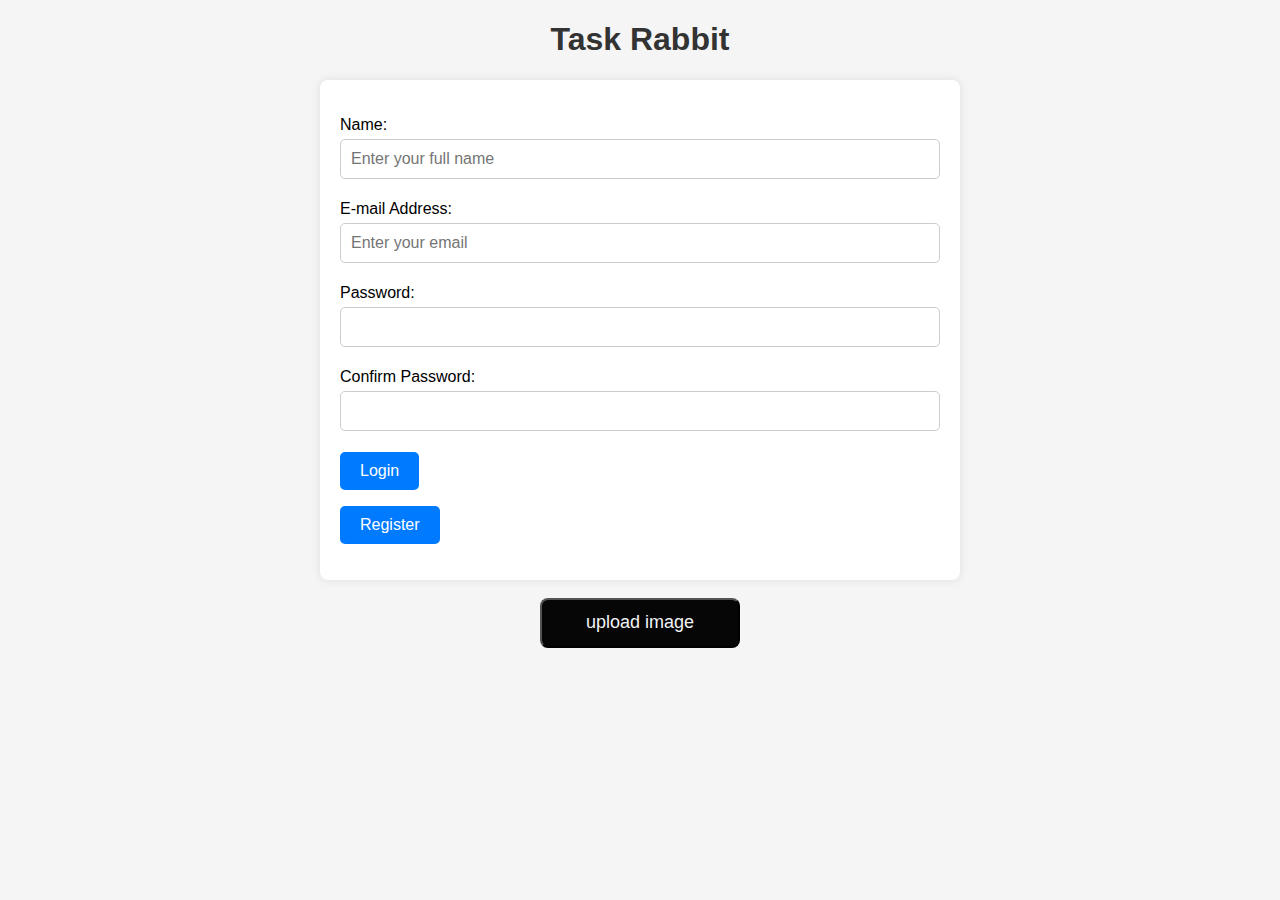
<file: index.html>
<!DOCTYPE html>


<head>
    <meta charset="UTF-8" />
    <meta name="viewport" content=
        "width=device-width, initial-scale=1.0" />
    <title>TASK RABBIT</title>
    <link rel="stylesheet" href="style.css" />
    
</head>

<body>
    <h1>Task Rabbit</h1>
    
      
    <form name="RegForm" onsubmit="return validateForm()" action="/dashboard.html">
        <p>
            <label for="name">Name:</label>
            <input type="text" id="name" name="Name" 
                placeholder="Enter your full name" />
            <span id="name-error" class="error-message"></span>
        </p>
       
        <p>
            <label for="email">E-mail Address:</label>
            <input type="text" id="email" name="EMail" 
                placeholder="Enter your email" />
            <span id="email-error" class="error-message"></span>
        </p>
        <p>
            <label for="password">Password:</label>
            <input type="password" id="password" name="Password" />
            <span id="password-error" class="error-message"></span>
        </p>
        <p>
            <label for="password"> Confirm Password:</label>
            <input type="password" id="confirm password" name="confirm Password" />
            <span id="password-error" class="error-message"></span>
        </p>
       
        <div><p>
            <input type="submit" value="Login" name="Login" />
           
        </p>
        <p> <input type="submit" value="Register" name="Register" /></p></div>
        
    </form>
    <br>
    <div class="left"><center><a href="file upload/upload.html" target="_blank">
        <button
          style="
            background-color: rgb(6, 6, 6);
            color: rgb(240, 243, 246);
            border-radius: 8px;
            height: 50px;
            width: 200px;
            font-size: 18px;
            font-family: 'Franklin Gothic Medium', 'Arial Narrow', Arial,
              sans-serif;
              align-items:right;
          "
        >
          upload image
        </button>
      </a></center></div>
    <script src="script.js"></script>
    <!-- <script>  new FroalaEditor('.selector', {    // Set the file upload URL.    fileUploadURL: '/FroalaApi/UploadFile'  })</script> -->
</body>

</html>
</file>
<file: style.css>
body {
    font-family: Arial, sans-serif;
    background-color: #f5f5f5;
}

h1 {
    text-align: center;
    color: #333;
}

form {
    max-width: 600px;
    margin: 0 auto;
    padding: 20px;
    background-color: #fff;
    border-radius: 8px;
    box-shadow: 0 0 10px rgba(0, 0, 0, 0.1);
}

input[type="text"],
input[type="password"],
select,
textarea {
    width: 100%;
    padding: 10px;
    margin: 5px 0;
    border: 1px solid #ccc;
    border-radius: 5px;
    box-sizing: border-box;
    font-size: 16px;
}

select {
    width: 100%;
    padding: 10px;
    margin: 5px 0;
    border: 1px solid #ccc;
    border-radius: 5px;
    box-sizing: border-box;
    font-size: 16px;
    background-color: #fff;
    appearance: none;
    -webkit-appearance: none;
    -moz-appearance: none;
}

textarea {
    resize: vertical;
}

input[type="submit"],
input[type="reset"],
input[type="checkbox"] {
    background-color: #007bff;
    color: #fff;
    border: none;
    border-radius: 5px;
    padding: 10px 20px;
    cursor: pointer;
    font-size: 16px;
}

input[type="submit"]:hover,
input[type="reset"]:hover,
input[type="checkbox"]:hover {
    background-color: #0056b3;
}

.error-message {
    color: red;
    font-size: 14px;
    margin-top: 5px;
}
</file>
